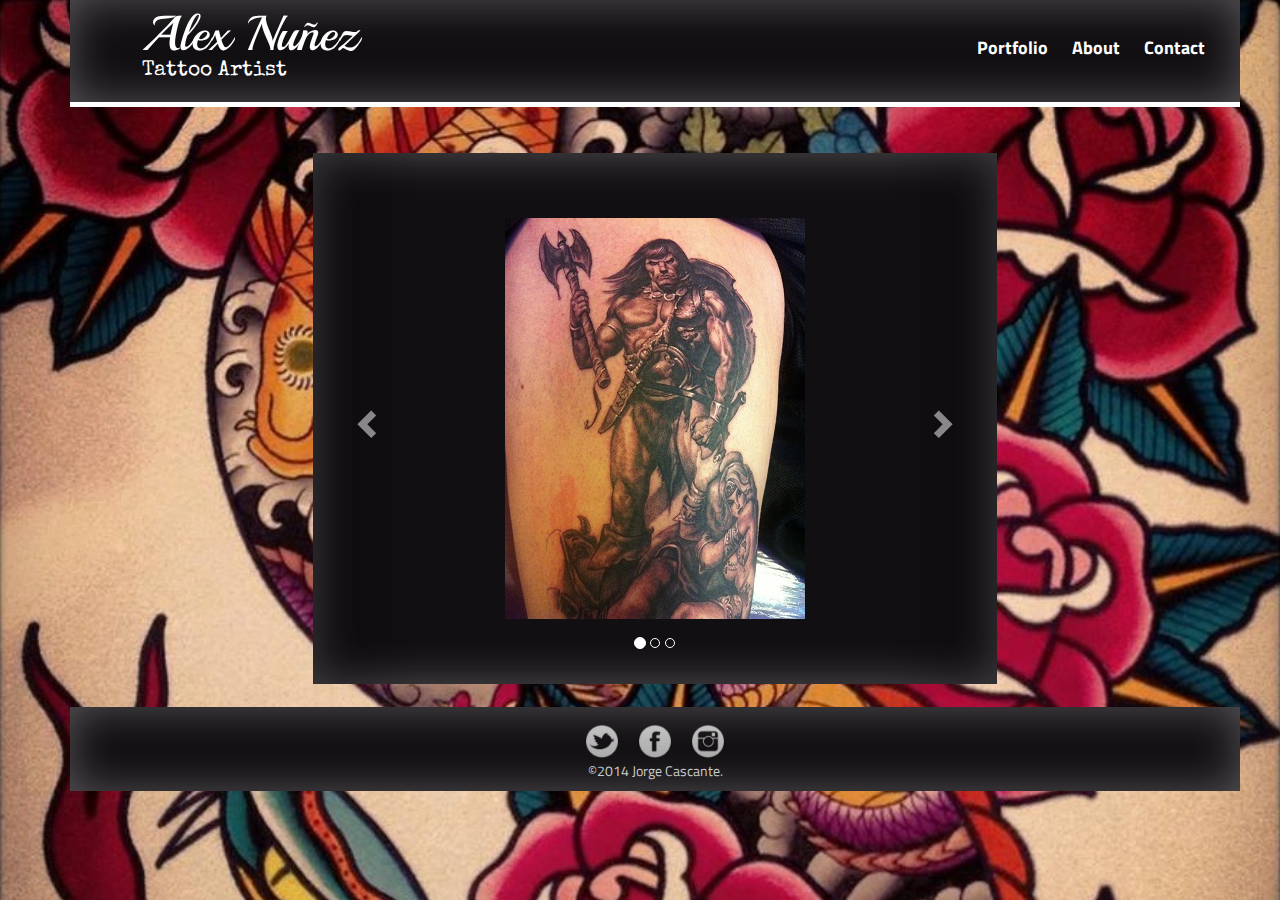
<file: index.html>
<!DOCTYPE html>
<html>
	<head>
    <meta charset="UTF-8">
		<title>Alex Nuñez | Tattoo Artist</title>
    <link rel="stylesheet" href="css/normalize.css">
    <link href='http://fonts.googleapis.com/css?family=Lobster|Titillium+Web:400,400italic,600italic,700|Special+Elite|Playball' rel='stylesheet' type='text/css'>
    <link rel="stylesheet" href="https://maxcdn.bootstrapcdn.com/bootstrap/3.3.1/css/bootstrap.min.css">
    <link rel="stylesheet" href="css/main.css">
    <link rel="stylesheet" href="css/responsive.css">
	</head>
	<body>
    <div class="main-div container">
    <header class="container">
      <div>
        <a href="index.html" id="logo">
          <h1>Alex Nuñez</h1>
          <h2>Tattoo Artist</h2>
        </a>
        <nav>
          <ul>
            <li><a href="portfolio.html">Portfolio</a></li>
            <li><a href="about.html">About</a></li>
            <li><a href="contact.html">Contact</a></li>
          </ul>
        </nav>
      </div>
    </header>
    <div class="container">
      <div class="inner-car">
        <div id="carousel-example-generic" class="carousel slide inner-center" data-ride="carousel">
          <!-- Indicators -->
          <ol class="carousel-indicators">
            <li data-target="#carousel-example-generic" data-slide-to="0" class="active"></li>
            <li data-target="#carousel-example-generic" data-slide-to="1"></li>
            <li data-target="#carousel-example-generic" data-slide-to="2"></li>
          </ol>

          <!-- Wrapper for slides -->
          <div class="carousel-inner center-car" role="listbox">
            <div class="item active">
              <img src="img/portfolio/conan.jpg" alt="">
            </div>
            <div class="item">
              <img src="img/portfolio/lady2.jpg" alt="">
            </div>
            <div class="item">
              <img src="img/portfolio/owl.jpg" alt="">
            </div>
          </div>

          <!-- Controls -->
          <a class="left carousel-control" href="#carousel-example-generic" role="button" data-slide="prev">
            <span class="glyphicon glyphicon-chevron-left" aria-hidden="true"></span>
            <span class="sr-only">Previous</span>
          </a>
          <a class="right carousel-control" href="#carousel-example-generic" role="button" data-slide="next">
            <span class="glyphicon glyphicon-chevron-right" aria-hidden="true"></span>
            <span class="sr-only">Next</span>
          </a>
        </div>
      </div>
    </div>
      <footer class="container">
        <a href="https://www.twitter.com">
        <img src="img/twitter.png" alt="Twitter Logo" class="social-icon"></a>
        <a href="https://www.facebook.com/alex.nunez.1612?fref=ts">
        <img src="img/facebook.png" alt="Facebook Logo" class="social-icon"></a>
        <a href="http://www.iphoneogram.com/u/191915577">
        <img src="img/instagram.png" alt="Instagram Logo" class="social-icon"></a>
        <p>&copy;2014 Jorge Cascante.</p>
      </footer>
    </div>
  </body>
  <script src="http://code.jquery.com/jquery-1.11.0.min.js"></script>
  <script src="https://maxcdn.bootstrapcdn.com/bootstrap/3.3.1/js/bootstrap.min.js"></script>
    </div>
  </body>



</html>
</file>
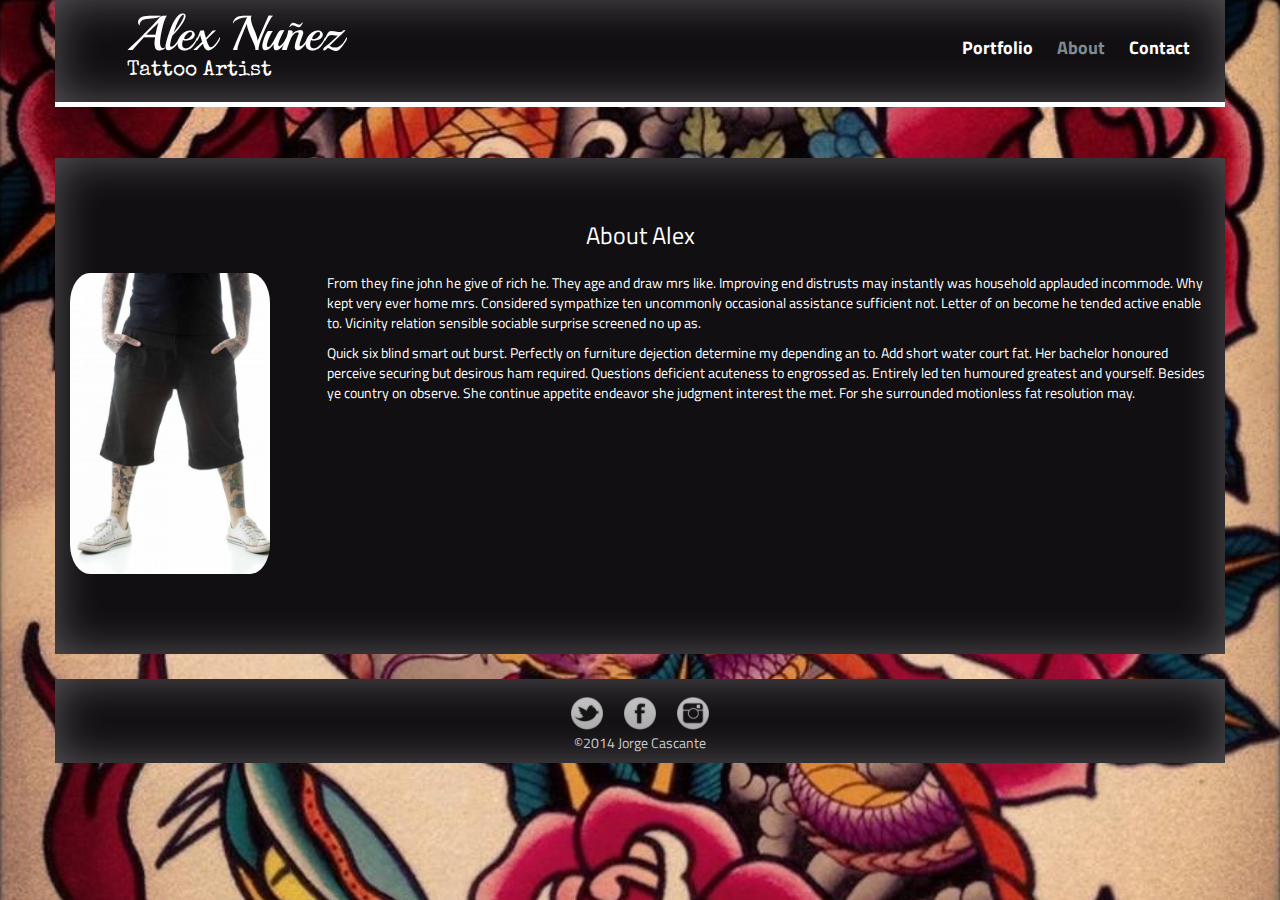
<file: about.html>
<!DOCTYPE html>
<html>
	<head>
    <meta charset="UTF-8">
		<title>Alex Nuñez | Tattoo Artist</title>
    <link rel="stylesheet" href="css/normalize.css">
    <link href='http://fonts.googleapis.com/css?family=Lobster|Titillium+Web:400,400italic,600italic,700|Special+Elite|Playball' rel='stylesheet' type='text/css'>
    <link rel="stylesheet" href="https://maxcdn.bootstrapcdn.com/bootstrap/3.3.1/css/bootstrap.min.css">
    <link rel="stylesheet" href="css/main.css">
    <link rel="stylesheet" href="css/responsive.css">
	</head>
	<body>
    <header class="container">
      <div>
        <div id="logo">
          <a href="index.html">
            <h1>Alex Nuñez</h1>
            <h2>Tattoo Artist</h2>
          </a>
        </div>
        <nav>
          <ul>
            <li><a href="portfolio.html">Portfolio</a></li>
            <li><a href="about.html" class="selected">About</a></li>
            <li><a href="contact.html">Contact</a></li>
          </ul>
        </nav>
      </div>
    </header>
    <div>
      <div class="wrapper container">
        <h3 id="h3About">About Alex</h3>
        <img src="img/alexprofpic.jpg" alt="Alex Nuñez" class="profile-photo">
        <p>
          From they fine john he give of rich he. They age and draw mrs like. Improving end distrusts may instantly was household applauded incommode. Why kept very ever home mrs. Considered sympathize ten uncommonly occasional assistance sufficient not. Letter of on become he tended active enable to. Vicinity relation sensible sociable surprise screened no up as.
        </p>
        <p>
          Quick six blind smart out burst. Perfectly on furniture dejection determine my depending an to. Add short water court fat. Her bachelor honoured perceive securing but desirous ham required. Questions deficient acuteness to engrossed as. Entirely led ten humoured greatest and yourself. Besides ye country on observe. She continue appetite endeavor she judgment interest the met. For she surrounded motionless fat resolution may.
        </p>
      </div>
      <footer class="container">
          <a href="https://www.twitter.com">
          <img src="img/twitter.png" alt="Twitter Logo" class="social-icon"></a>
          <a href="https://www.facebook.com/alex.nunez.1612?fref=ts">
          <img src="img/facebook.png" alt="Facebook Logo" class="social-icon"></a>
          <a href="http://www.iphoneogram.com/u/191915577">
          <img src="img/instagram.png" alt="Instagram Logo" class="social-icon"></a>
          <p>&copy;2014 Jorge Cascante</p>
      </footer>
    </div>
  </body>
  <script src="http://code.jquery.com/jquery-1.11.0.min.js"></script>
  <script src="https://maxcdn.bootstrapcdn.com/bootstrap/3.3.1/js/bootstrap.min.js"></script>
</html>
</file>
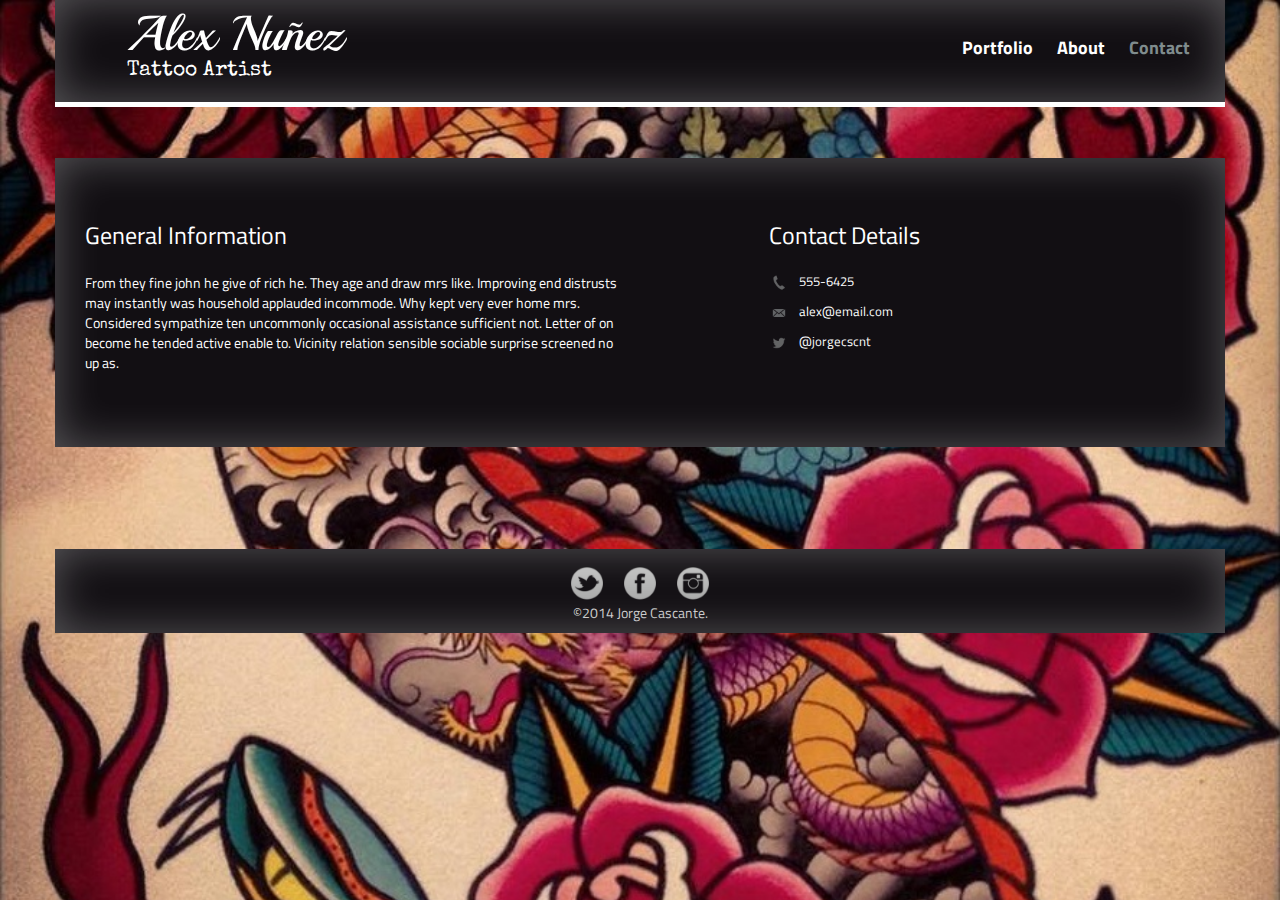
<file: contact.html>
<!DOCTYPE html>
<html>
	<head>
    <meta charset="UTF-8">
		<title>Alex Nuñez | Tattoo Artist</title>
    <link rel="stylesheet" href="css/normalize.css">
    <link href='http://fonts.googleapis.com/css?family=Lobster|Titillium+Web:400,400italic,600italic,700|Special+Elite|Playball' rel='stylesheet' type='text/css'>
    <link rel="stylesheet" href="https://maxcdn.bootstrapcdn.com/bootstrap/3.3.1/css/bootstrap.min.css">
    <link rel="stylesheet" href="css/main.css">
    <link rel="stylesheet" href="css/responsive.css">
	</head>
	<body>
    <header class="container">
      <div>
        <div id="logo">
          <a href="index.html">
            <h1>Alex Nuñez</h1>
            <h2>Tattoo Artist</h2>
          </a>
        </div>  
        <nav>
          <ul>
            <li><a href="portfolio.html">Portfolio</a></li>
            <li><a href="about.html">About</a></li>
            <li><a href="contact.html" class="selected">Contact</a></li>
          </ul>
        </nav>
      </div>
    </header>
    <div>
      <div class="contact-Wrap wrapper container">
        <section id="primary" class="container">
        	<h3>General Information</h3>
        	<p>From they fine john he give of rich he. They age and draw mrs like. Improving end distrusts may instantly was household applauded incommode. Why kept very ever home mrs. Considered sympathize ten uncommonly occasional assistance sufficient not. Letter of on become he tended active enable to. Vicinity relation sensible sociable surprise screened no up as.</p>
        </section>
        <section id="secondary" class="container">
        	<h3>Contact Details</h3>
        	<ul class="contact-info">
        		<li class="phone"><a href="tel:555-6425">555-6425</a></li><!--on a smartphone the tel will tell the browser to call that number-->
            <li class="mail"><a href="mailto:cascante.george@gmail.com">alex@email.com</a></li>
            <li class="twitter"><a href="http://twitter.com/intent/tweet?screen_name=jorgecscnt">@jorgecscnt</a> <!-- this is for user to be able to send a twitt-->
        	</ul>
        </section>
      </div>  
      <footer class="container">
        <a href="https://www.twitter.com">
        <img src="img/twitter.png" alt="Twitter Logo" class="social-icon"></a>
        <a href="https://www.facebook.com/alex.nunez.1612?fref=ts">
        <img src="img/facebook.png" alt="Facebook Logo" class="social-icon"></a>
        <a href="http://www.iphoneogram.com/u/191915577">
        <img src="img/instagram.png" alt="Instagram Logo" class="social-icon"></a>
        <p>&copy;2014 Jorge Cascante.</p>
      </footer>
    </div>
  </body>
  <script src="http://code.jquery.com/jquery-1.11.0.min.js"></script>
  <script src="https://maxcdn.bootstrapcdn.com/bootstrap/3.3.1/js/bootstrap.min.js"></script>



</html>
</file>
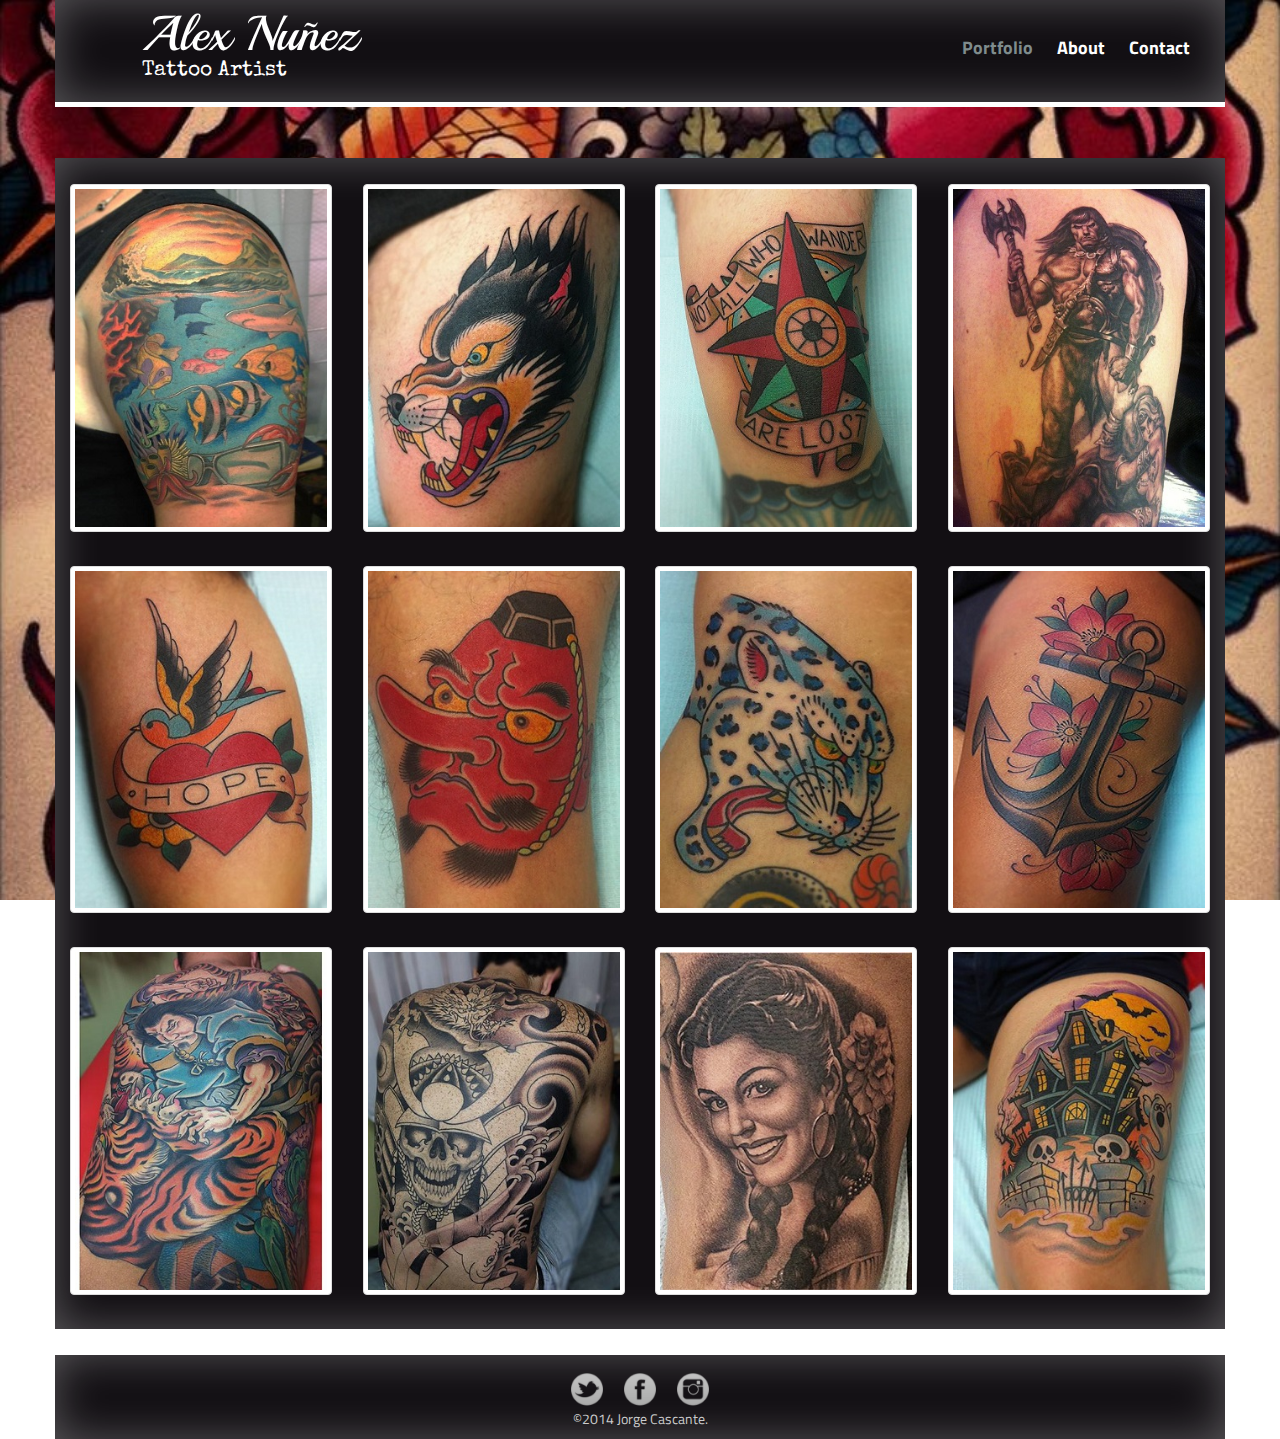
<file: portfolio.html>
<!DOCTYPE html>
<html>
	<head>
    <meta charset="UTF-8">
		<title>Alex Nuñez | Tattoo Artist</title>
    <link rel="stylesheet" href="css/normalize.css">
    <link href='http://fonts.googleapis.com/css?family=Lobster|Titillium+Web:400,400italic,600italic,700|Special+Elite|Playball' rel='stylesheet' type='text/css'>
    <link rel="stylesheet" href="https://maxcdn.bootstrapcdn.com/bootstrap/3.3.1/css/bootstrap.min.css">
    <link rel="stylesheet" href="css/main.css">
    <link rel="stylesheet" href="css/responsive.css">
	</head>
	<body>
    <header class="container">
      <div id="logo" class="container">
        <a href="index.html">
          <h1>Alex Nuñez</h1>
          <h2>Tattoo Artist</h2>
        </a>
      </div>
        <nav>
          <ul>
            <li><a href="portfolio.html" class="selected">Portfolio</a></li>
            <li><a href="about.html">About</a></li>
            <li><a href="contact.html">Contact</a></li>
          </ul>
        </nav>
      </div>
    </header>
    <div class="container wrapper" id="imgGallery">
      <div class="row pad">
        <div class="col-md-3 col-sm-3 col-xs-6">
          <a href="img/portfolio/seabuttom.jpg">
          <img src="img/portfolio/seabuttom.jpg" width="100" class="img-thumbnail photomargin">
          </a>
        </div>
        <div class="col-md-3 col-sm-3 col-xs-6">
          <a href="img/portfolio/angrywolf.jpg">
          <img src="img/portfolio/angrywolf.jpg" class="img-thumbnail photomargin">
          </a>
        </div>        
        <div class="col-md-3 col-sm-3 col-xs-4 hidden-xs">
          <a href="img/portfolio/sailorstar1.jpg">
          <img src="img/portfolio/sailorstar1.jpg" class="img-thumbnail photomargin">
          </a>
        </div>        
        <div class="col-md-3 col-sm-3 col-xs-4 hidden-xs">
          <a href="img/portfolio/conan.jpg">
          <img src="img/portfolio/conan.jpg" class="img-thumbnail photomargin">
          </a>
        </div>
      </div>
      <div class="row pad">
        <div class="col-md-3 col-sm-3 col-xs-6">
          <a href="img/portfolio/swallowheart.jpg">
          <img src="img/portfolio/swallowheart.jpg" class="img-thumbnail photomargin">
        </a>
        </div>
        <div class="col-md-3 col-sm-3 col-xs-6">
          <a href="img/portfolio/tengu.jpg">
          <img src="img/portfolio/tengu.jpg" class="img-thumbnail photomargin">
        </a>
        </div>
        <div class="col-md-3 col-sm-3 col-xs-4 hidden-xs">
          <a href="img/portfolio/whitepanter.jpg">
          <img src="img/portfolio/whitepanter.jpg" class="img-thumbnail photomargin">
          </a>
        </div>
        <div class="col-md-3 col-sm-3 col-xs-4 hidden-xs">
          <a href="img/portfolio/anchor.jpg">
          <img src="img/portfolio/anchor.jpg" class="img-thumbnail photomargin">
          </a>
        </div>
      </div>
      <div class="row pad">
        <div class="col-md-3 col-sm-3 col-xs-6">
          <a href="img/portfolio/tigervsman.jpg">
          <img src="img/portfolio/tigervsman.jpg" class="img-thumbnail photomargin">
          </a>
        </div>
        <div class="col-md-3 col-sm-3 col-xs-6">
          <a href="img/portfolio/warrior.jpg">
          <img src="img/portfolio/warrior.jpg" class="img-thumbnail photomargin">
          </a>
        </div>
        <div class="col-md-3 col-sm-3 col-xs-4 hidden-xs">
          <a href="img/portfolio/lady.jpg">
          <img src="img/portfolio/lady.jpg" class="img-thumbnail photomargin">
          </a>
        </div>
        <div class="col-md-3 col-sm-3 col-xs-4 hidden-xs">
          <a href="img/portfolio/haunted.jpg">
          <img src="img/portfolio/haunted.jpg" class="img-thumbnail photomargin">
          </a>
        </div>
      </div>
    </div>
      <footer class="container">
        <a href="https://www.twitter.com">
        <img src="img/twitter.png" alt="Twitter Logo" class="social-icon"></a>
        <a href="https://www.facebook.com/alex.nunez.1612?fref=ts">
        <img src="img/facebook.png" alt="Facebook Logo" class="social-icon"></a>
        <a href="http://www.iphoneogram.com/u/191915577">
        <img src="img/instagram.png" alt="Instagram Logo" class="social-icon"></a>
        <p>&copy;2014 Jorge Cascante.</p>
      </footer>
  </body>
  <script src="http://code.jquery.com/jquery-1.11.0.min.js"></script>
  <script src="https://maxcdn.bootstrapcdn.com/bootstrap/3.3.1/js/bootstrap.min.js"></script>
  <script src="js/app.js"></script>
</html>
</file>
<file: css/main.css>
/********************
GENERAL
*********************/


body {
  font-family: 'titillium web', cursive;
  height: 100%;
}

.wrapper {
 padding-top: 5%; 
}


h3 {
  margin: 0 0 1em 0; 
}

/********************
HEADER
*********************/

header { 
  margin: 0 0 4% 0; 
  padding: 5px 0 0 0;
}

#logo {
  font-size: 0.8em;
  text-align: center;
  margin: 0;
}

h1 {
  font-family: 'Playball', cursive;
  margin: 10px 0;
  font-size: 3.75em; 
  font-weight: normal; 
  line-height: 0.8em;  
}

h2 {
  font-size: 1.75em;
  margin: -5px 0 0;
  font-family: 'special elite', cursive;
  font-weight: normal;
}

/********************
NAVIGATION
*********************/

nav {
  text-align: center;
  padding: 10px 0;
  margin: 5px 0 0;
}


nav ul {
  list-style: none; 
  margin: 0 10px; 
  padding: 0; 
  font-size: 1.10em;

}

nav li {
  display: inline-block;

}

nav a {  
  padding: 0 0.1em;
}

/********************
FOOTER
*********************/

footer {
  text-align: center;
  font-size: 1em;
  clear: both;
  color: #ccc;
  padding-top: 1em;
  margin-top: 2%;
}
.social-icon { 
  width: 40px;
  height: 40px; 
  margin: 0 5px; 
}

/***********************************
HOME // Slide
***********************************/
.inner-car {
  width: 60%;  
  margin: 0 auto;
  background-color: #120F13;
  box-shadow: inset 0 0 45px rgba(255,255,255,.3);
}
.center-car img, .inner-center {
  margin: 0 auto;
  padding: 5% 5%;
}
/********************
PAGE PORTFOLIO
*********************/

img {
  width: auto;
    
}

.pad {
  padding-bottom: 3%;
}

.photomargin {
  margin: 0 auto;
}

.photoframe {
  border: 2px solid;
  width: auto;
  height: 350px;
  overflow: hidden;
}

#overlay {
  background: rgba(0,0,0,.7);
  width: 100%;
  height: 100%;
  position: fixed;
  top: 0;
  left: 0;
  display: none;
  text-align: center;
}

#overlay img{
  margin-top: 10%;
  width: 35%;
  height: 65%;
 }
/********************
PAGE ABOUT
*********************/

#h3About {
  text-align: center;
}

.profile-photo {
  display: block; 
  max-width: 200px;
  margin: 0 auto;
  border-radius: 10%;
  padding-top:  
}

/********************
PAGE CONTACT
*********************/

.contact-info {
  list-style: none;
  padding: 0;
  margin: 0;
  font-size: 0.9em;
}

.contact-info a {
  display: block;
  min-height: 20px;
  background-repeat: no-repeat;
  background-size: 20px 20px;
  padding: 0 0 0 30px; 
  margin: 0 0 10px; 
}


.contact-info li.phone a { 
  background-image: url('../img/phonew.png');
  color: #fff;
}

.contact-info li.mail a { 
  background-image: url('../img/mail.png');
}

.contact-info li.twitter a { 
  background-image: url('../img/twitter2.png');
}


/********************
COLORS
*********************/


#imgGallery {
  padding-top: 2%;
  background-color: #120F13;
  box-shadow: inset 0 0 45px rgba(255,255,255,.3);
}

header {
	background-color: #120F13;
  border-color: #fff;
  box-shadow: inset 0 0 45px rgba(255,255,255,.3);
  border-bottom: 3px solid #fff;
}

/* site body */
body {
  background: url("../img/portfolio/header4.jpg") fixed;
  background-size: 100%;
  color: #fff;
}

.wrapper {
  background-color: #120F13;
  box-shadow: inset 0 0 45px rgba(255,255,255,.3);
}

footer {
  background-color: #120F13;
  box-shadow: inset 0 0 45px rgba(255,255,255,.3);
}



/* logo text */
h1, h2 {
	color:#fff;
}

a {
  text-decoration: none;
  color:#fff;
}


/* nav link */
a, a:visited {
  color:#fff;
}

/* selected nav link */
h1:hover, h2:hover, a.selected, a:hover {
  color:#7f8c8d;
  text-decoration: none;
}
</file>
<file: css/responsive.css>
/*Here we will create ipad and desktop layouts styles
This is for a responsive web design with media queries*/

/*this are called break out points*/
@media screen and (min-width: 480px) { /*this means if screen is bigger tham 480px style will change*/
  /********************
2 COLUMN LAYOUT
*********************/
#primary {
  width: 50%;
  float: left;
}

#secondary {
  width: 40%;
  float: right;
  }

.contact-Wrap {
  margin-bottom: 8%;
  padding-bottom: 5%;
}

nav {
  margin: 20px 0 0;  
  }
nav a {
  font-weight: bold;
  padding: 15px 10px;
}



/************************
PAGE: PORTFOLIO
*********************/

  /******************************
  3*5= 15
  100%-15%= 85%
  85/3 = 28.333333333333
  *******************************/

/************************
PAGE: ABOUT
*********************/

.profile-photo {
  float: left;
  margin: 0 5% 80px 0;
  }


/*maing curly bracket end*/
}

@media screen and (min-width: 670px ) {
  

  /************************
  HEADER
*********************/

  nav {
    background: none;
    float: right;
    font-size: 1.140em;
    margin-right: 5%;
    text-align: right;
    width: 45%;
    margin: 20px 0;
  }

  #logo {
    float: left;
    margin-left: 5%;
    font-size: 1em;
    text-align: left;
    width: 45%;
  }

  h1 {
    font-size: 3.5em;
  }

  h2 {
    font-size: 1.5em;
    margin-bottom: 20px;
  }

  header {
    border-bottom: 5px solid #fff;
  }
}
</file>
